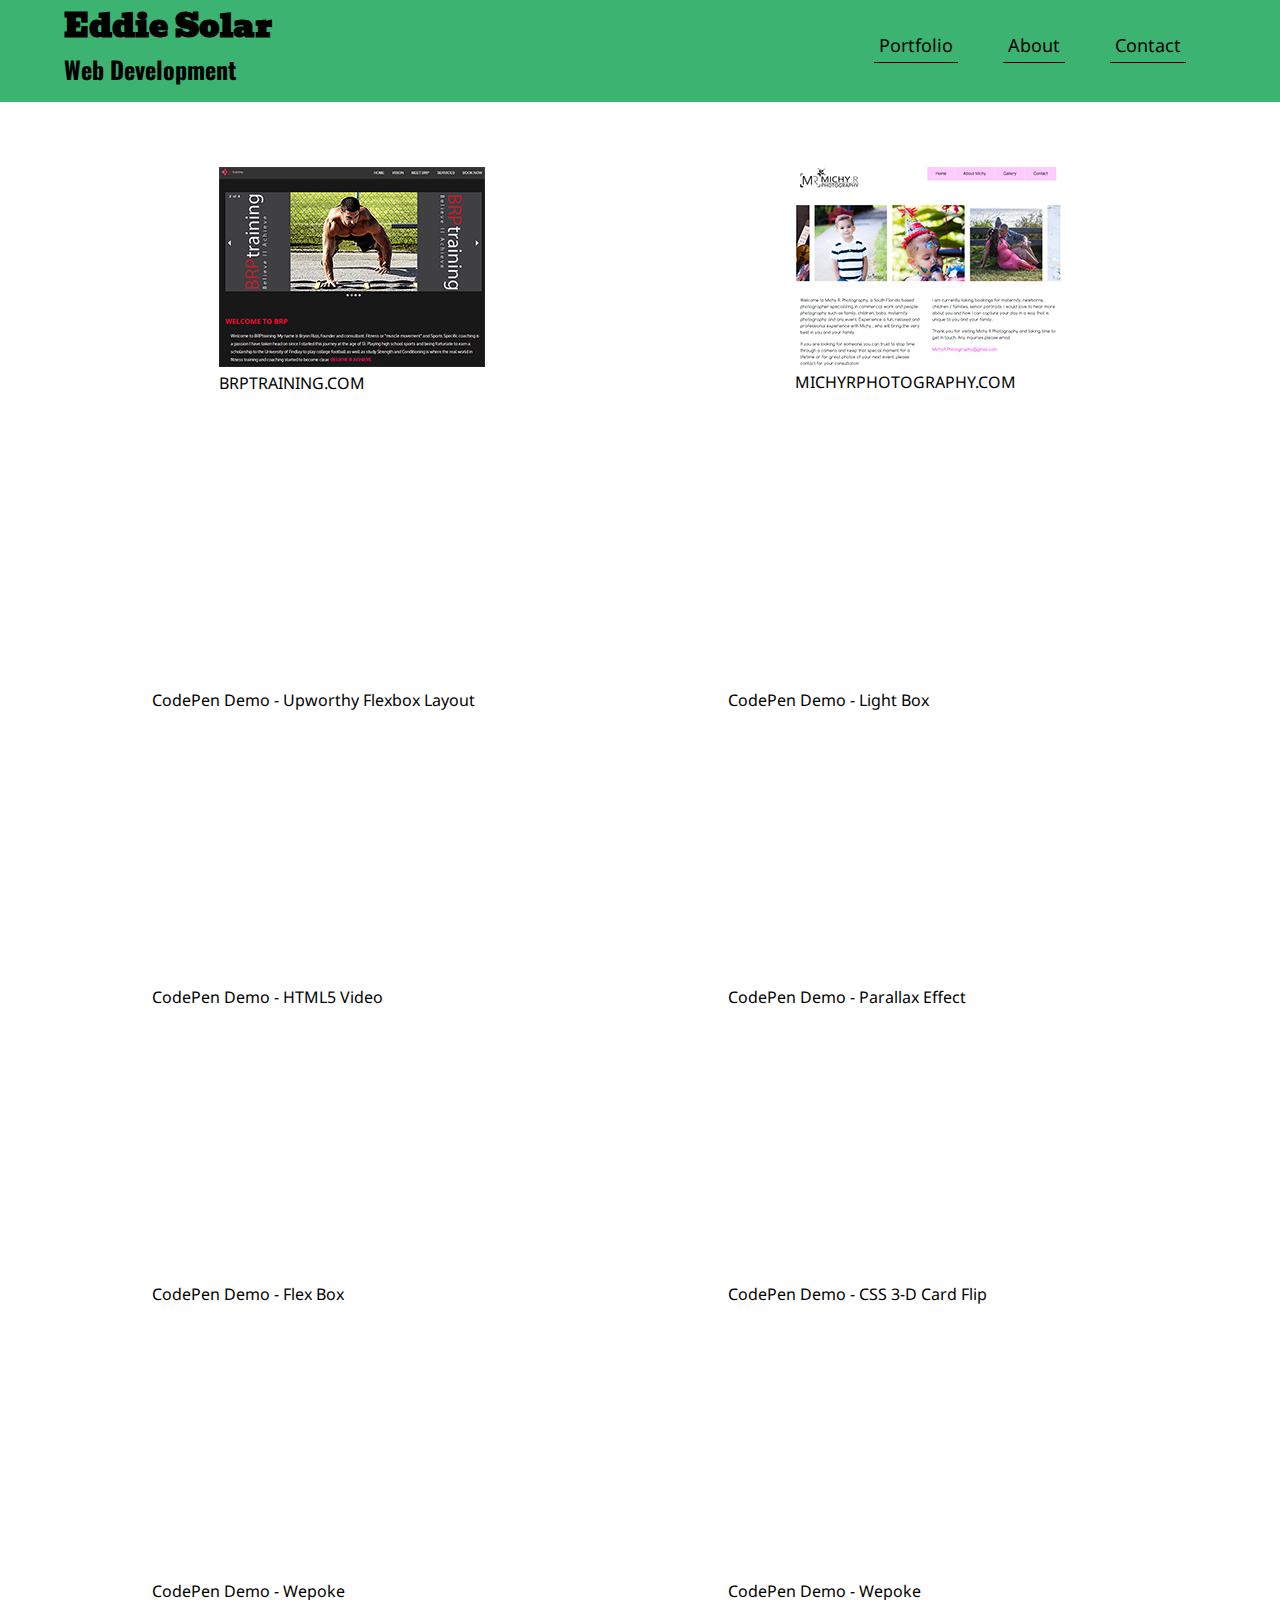
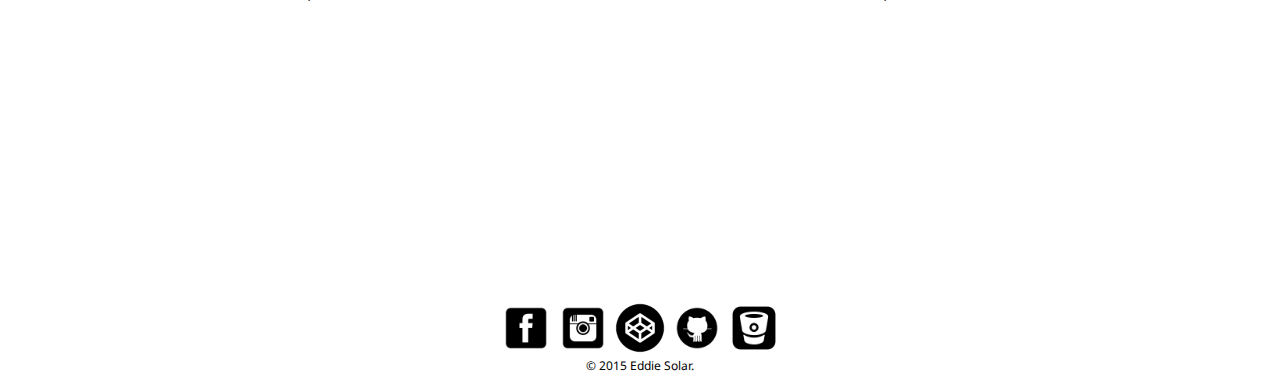
<file: index.html>
<!DOCTYPE html>
<html>
	<head>
		<title>EddieSolar | FrontEnd</title>
	    <meta charset='tf-8'>
	    <meta content='width=device-width, initial-scale=1.0' name='viewport'>
	    <link href='app/bower_components/normalize.css' rel='stylesheet' type='text/css'>
	    <link href='http://fonts.googleapis.com/css?family=Droid+Sans|Bevan|Oswald' rel='stylesheet' type='text/css'>
	    <link href='css/main.css' rel='stylesheet' type='text/css'>
	</head>
	<body>
		<header class="l-header">
			<a href="index.html" class="m-logo">
				<h1>Eddie Solar</h1>
				<h2>Web Development</h2>
			</a>
			<nav class="m-navi">
				<ul>
					<li>
						<a href="index.html">Portfolio</a>
					</li>
					<li>
						<a href="about.html">About</a>
					</li>
					<li>
						<a href="contact.html">Contact</a>
					</li>
				</ul>
			</nav>
		</header>
		<section class="l-gallery">
			<ul class="l-gallery-sites">
	          	<li class="m-site">
		            <img alt='BRP Training' src='images/brp.jpg'>
		            <p>
		              <a href='http://brptraining.com/'>BRPTRAINING.COM</a>
		            </p>
	          	</li>
	          	<li class="m-site">
		            <img alt='Michy R Photography' src='images/mrp.jpg'>
		            <p>
		              <a href='http://michyrphotography.com/'>MICHYRPHOTOGRAPHY.COM</a>
		            </p>
		        </li>
	        </ul>
		</section>

		<section class="l-gallery">
			<ul class="l-gallery-sites">
				<li class="m-site">
	          		<iframe src="http://s.codepen.io/eddie07/debug/QwPEGz?"width="400" height="200" style="border:none"></iframe>
		            <p><a href='http://codepen.io/eddie07/pen/QwPEGz'/>CodePen Demo - Upworthy Flexbox Layout</a></p>
	          	</li>

		        <li class="m-site">
	          		<iframe src="http://codepen.io/eddie07/debug/bgfIB/" width="400" height="200" style="border:none"></iframe>
		            <p><a href='http://codepen.io/eddie07/pen/bgfIB'/>CodePen Demo - Light Box</a></p>
	          	</li>

		        <li class="m-site">
	          		<iframe src="http://codepen.io/eddie07/debug/uIymd/" width="400" height="200" style="border:none"></iframe>
		            <p><a href='http://codepen.io/eddie07/pen/uIymd?'>CodePen Demo - HTML5 Video</a></p>
	          	</li>

	          	<li class="m-site">
	          		<iframe src="http://codepen.io/eddie07/debug/gbmoXJ/?"width="400" height="200" style="border:none"></iframe>
		            <p><a href='http://codepen.io/eddie07/pen/gbmoXJ'>CodePen Demo - Parallax Effect</a></p>
	          	</li>

	          	<li class="m-site">
	          		<iframe src="http://codepen.io/eddie07/debug/xlEtC/?" width="400" height="200" style="border:none"></iframe>
		            <p><a href='http://codepen.io/eddie07/pen/xlEtC'>CodePen Demo - Flex Box</a></p>
	          	</li>

	          	<li class="m-site">
	          		<iframe src="http://codepen.io/eddie07/debug/cvHiC/?" width="400" height="200" style="border:none"></iframe>
		            <p><a href='http://codepen.io/eddie07/pen/cvHiC'>CodePen Demo - CSS 3-D Card Flip</a></p>
	          	</li>

	          	<li class="m-site">
	          		<iframe src="http://s.codepen.io/eddie07/debug/rqdDB?" width="400" height="200" style="border:none"></iframe>
		            <p><a href='http://codepen.io/eddie07/pen/rqdDB'>CodePen Demo - Wepoke</a></p>
	          	</li>
				<li class="m-site">
	          		<iframe src="http://s.codepen.io/eddie07/debug/xbEGJg?" width="400" height="200" style="border:none"></iframe>
		            <p><a href='http://codepen.io/eddie07/pen/rqdDB'>CodePen Demo - Wepoke</a></p>
	          	</li>
	        </ul>
		</section>
		<footer>
			<section class="m-foot">
		     	<a href='https://www.facebook.com/eddie.solar.3'>
		        	<img alt='Facebook Logo' class='m-socialicon' src='images/fb.png'>
		      	</a>
		      	<a href='https://twitter.com/esolar07'>
		        	<img alt='Twitter Logo' class='m-socialicon' src='images/ig.png'>
		      	</a>
		      	<a href='http://codepen.io/eddie07/'>
		        	<img alt='CodePen Logo' class='m-socialicon' src='images/cp.png'>
		      	</a>
		      	<a href='https://github.com/esolar07'>
		        	<img alt='GitHub Logo' class='m-socialicon' src='images/gh.png'>
		      	</a>
		      	<a href='https://bitbucket.org/dashboard/overview'>
		        	<img alt='BitBucket Logo' class='m-socialicon' src='images/bb.png'>
		      	</a>
		      	<p>&copy; 2015 Eddie Solar.</p>
	      	</section>
	    </footer>
	</body>
</html>
</file>
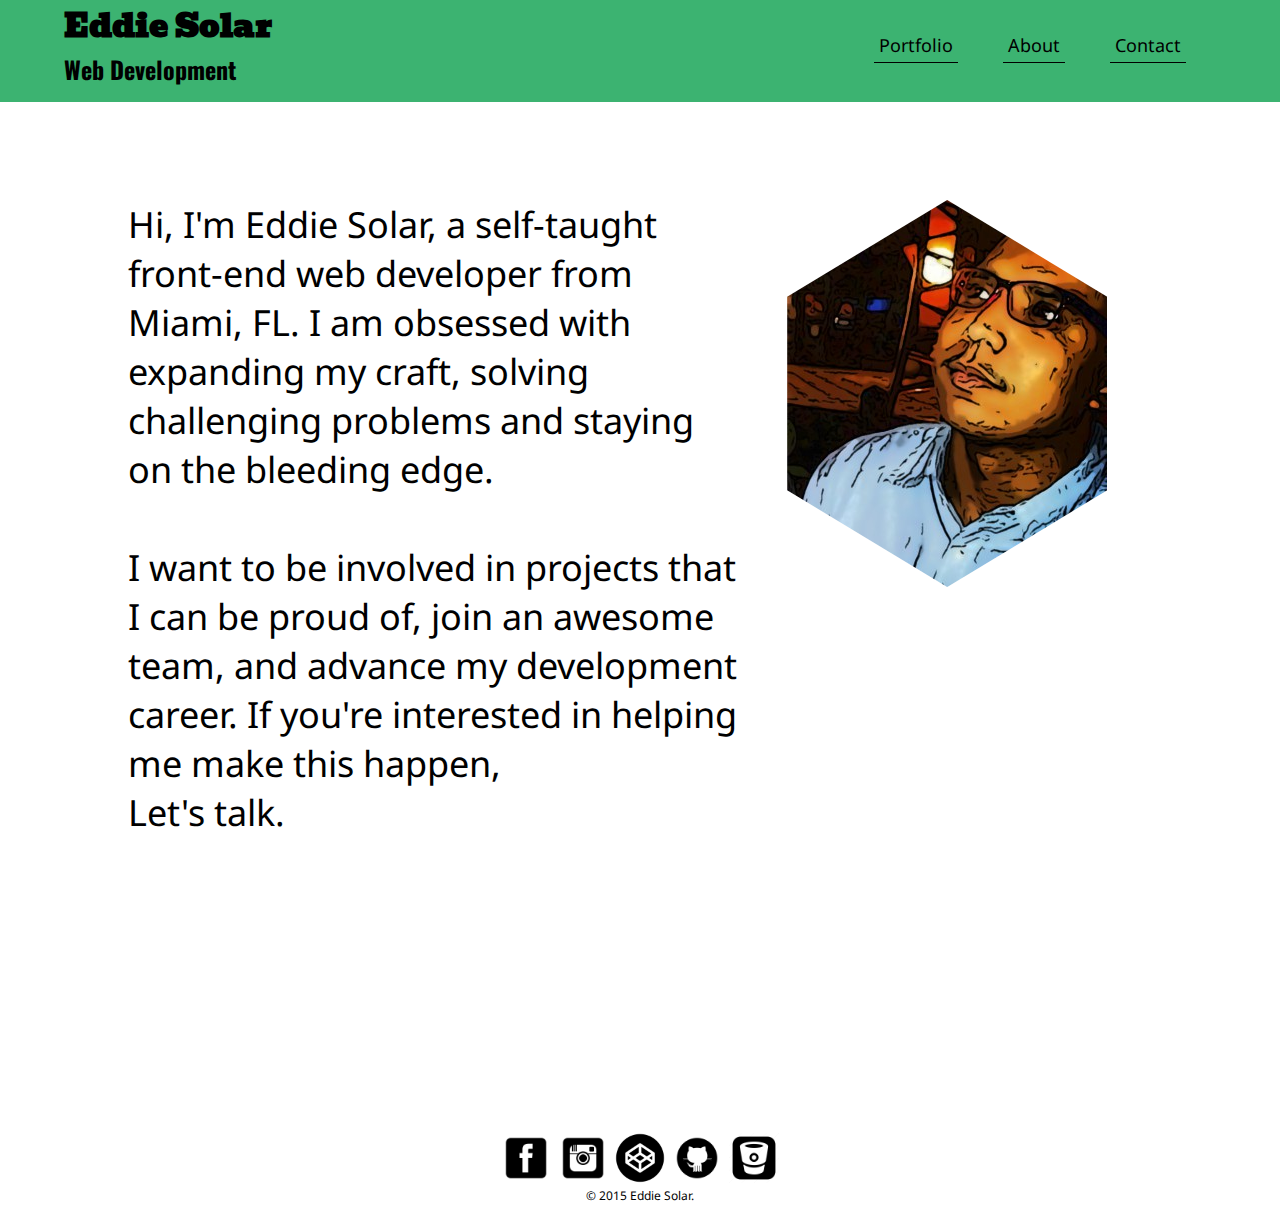
<file: about.html>
<!DOCTYPE html>
<html>
	<head>
		<title>EddieSolar | FrontEnd</title>
	    <meta charset='tf-8'>
	    <meta content='width=device-width, initial-scale=1.0' name='viewport'>
	    <link href='app/bower_components/normalize.css' rel='stylesheet' type='text/css'>
	    <link href='http://fonts.googleapis.com/css?family=Droid+Sans|Bevan|Oswald' rel='stylesheet' type='text/css'>
	    <link href='css/main.css' rel='stylesheet' type='text/css'>
	</head>
	<body>
		<header class="l-header">
			<a href="index.html" class="m-logo">
				<h1>Eddie Solar</h1>
				<h2>Web Development</h2>
			</a>
			<nav class="m-navi">
				<ul>
					<li>
						<a href="index.html">Portfolio</a>
					</li>
					<li>
						<a href="about.html">About</a>
					</li>
					<li>
						<a href="contact.html">Contact</a>
					</li>
				</ul>
			</nav>
		</header>
		<section class='l-about'>
		    <div class='m-aboutme'>
		      	<div class='aboutCont'>
		        	<p>Hi, I'm Eddie Solar, a self-taught front-end web developer from Miami, FL. I am obsessed with expanding my craft, solving challenging problems and staying on the bleeding edge. 
		        	<br><br>
		        	<p>I want to be involved in projects that I can be proud of, join an awesome team, and advance my development career. If you're interested in helping me make this happen,</p>
		        	<a href='mailto:esolar07@gmail.com'>Let's talk.</a>
		      	</div>
		      	<div class="aboutimage">
	      			<img src="images/profile_pic.jpeg">
	      		</div>
		    </div>
		</section>
		<footer>
			<section class="m-foot">
		     	<a href='https://www.facebook.com/eddie.solar.3'>
		        	<img alt='Facebook Logo' class='m-socialicon' src='images/fb.png'>
		      	</a>
		      	<a href='https://twitter.com/esolar07'>
		        	<img alt='Twitter Logo' class='m-socialicon' src='images/ig.png'>
		      	</a>
		      	<a href='http://codepen.io/eddie07/'>
		        	<img alt='CodePen Logo' class='m-socialicon' src='images/cp.png'>
		      	</a>
		      	<a href='https://github.com/esolar07'>
		        	<img alt='GitHub Logo' class='m-socialicon' src='images/gh.png'>
		      	</a>
		      	<a href='https://bitbucket.org/dashboard/overview'>
		        	<img alt='BitBucket Logo' class='m-socialicon' src='images/bb.png'>
		      	</a>
		      	<p>&copy; 2015 Eddie Solar.</p>
	      	</section>
	    </footer>
	</body>
</html>
</file>
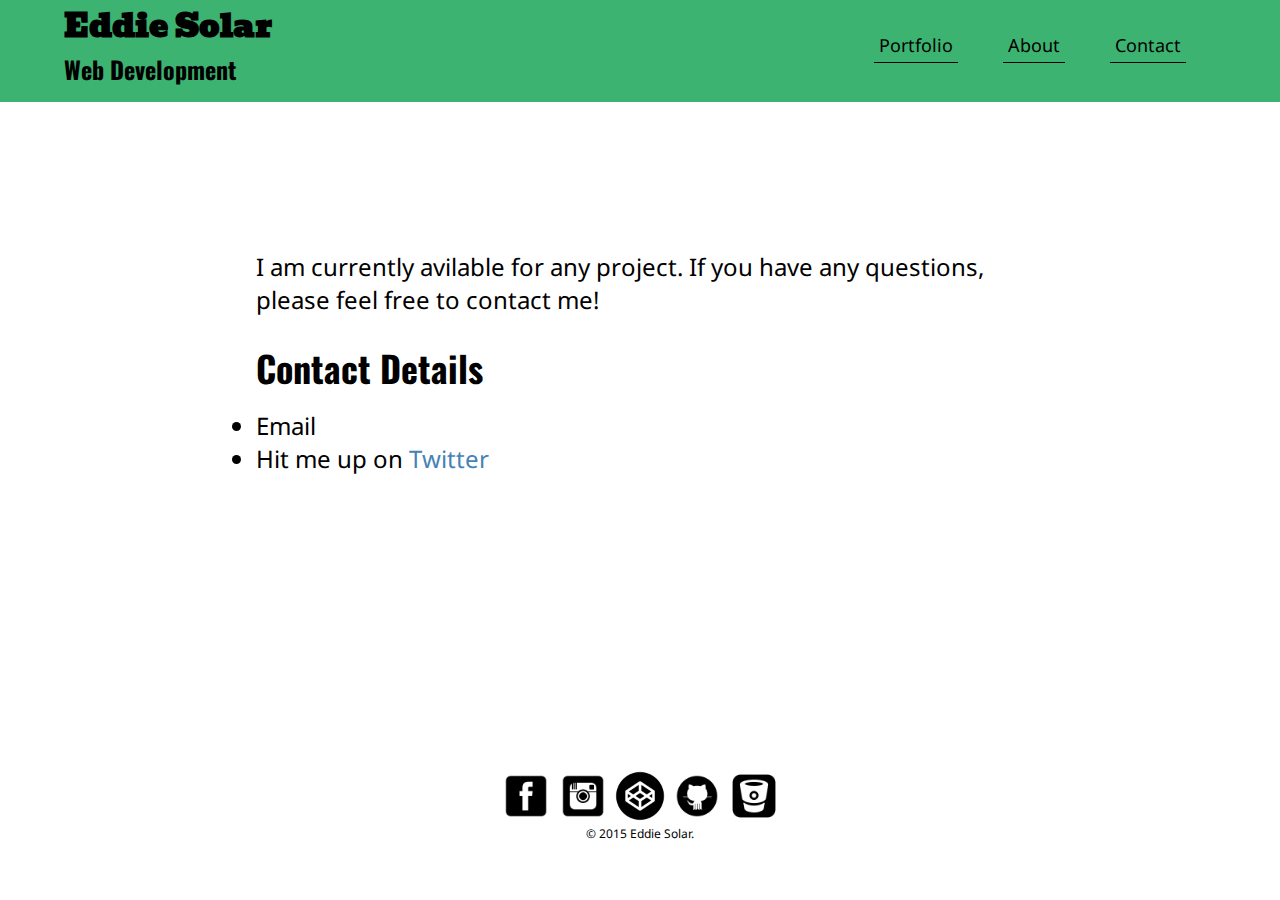
<file: contact.html>
<!DOCTYPE html>
<html>
	<head>
		<title>EddieSolar | FrontEnd</title>
	    <meta charset='tf-8'>
	    <meta content='width=device-width, initial-scale=1.0' name='viewport'>
	    <link href='app/bower_components/normalize.css' rel='stylesheet' type='text/css'>
	    <link href='http://fonts.googleapis.com/css?family=Droid+Sans|Bevan|Oswald' rel='stylesheet' type='text/css'>
	    <link href='css/main.css' rel='stylesheet' type='text/css'>
	</head>
	<body>
		<header class="l-header">
			<a href="index.html" class="m-logo">
				<h1>Eddie Solar</h1>
				<h2>Web Development</h2>
			</a>
			<nav class="m-navi">
				<ul>
					<li>
						<a href="index.html">Portfolio</a>
					</li>
					<li>
						<a href="about.html">About</a>
					</li>
					<li>
						<a href="contact.html">Contact</a>
					</li>
				</ul>
			</nav>
		</header>

		<section class='l-contact'>
	      	<div class='contactMessage'>
	        	<p>I am currently avilable for any project. If you have any questions, please feel free to contact me!</p>
	      	</div>
	      	<div class='m-contactDetails'>
	        	<h2>Contact Details</h2>
	        	<ul class='contact-info'></ul>
	        	<li class='email'>
	          		<a href='mailto:esolar07@gmail.com'>Email</a>
	        	</li>
	        	<li class='twitter'>
	          		Hit me up on
	          		<a class="m-twit" href='http://twitter.com/intent/tweet?screen_name=esolar07'>Twitter</a>
	        	</li>
	      	</div>
	    </section>
		<footer>
			<section class="m-foot">
		     	<a href='https://www.facebook.com/eddie.solar.3'>
		        	<img alt='Facebook Logo' class='m-socialicon' src='images/fb.png'>
		      	</a>
		      	<a href='https://twitter.com/esolar07'>
		        	<img alt='Twitter Logo' class='m-socialicon' src='images/ig.png'>
		      	</a>
		      	<a href='http://codepen.io/eddie07/'>
		        	<img alt='CodePen Logo' class='m-socialicon' src='images/cp.png'>
		      	</a>
		      	<a href='https://github.com/esolar07'>
		        	<img alt='GitHub Logo' class='m-socialicon' src='images/gh.png'>
		      	</a>
		      	<a href='https://bitbucket.org/dashboard/overview'>
		        	<img alt='BitBucket Logo' class='m-socialicon' src='images/bb.png'>
		      	</a>
		      	<p>&copy; 2015 Eddie Solar.</p>
	      	</section>
	    </footer>
	</body>
</html>
</file>
<file: css/main.css>
html {
  box-sizing: border-box;
  width: 100%; }

*, *:before, *:after {
  box-sizing: inherit;
  margin: 0;
  padding: 0; }

body {
  width: 100%;
  height: auto;
  min-height: 100% !important;
  font-family: 'Droid Sans', sans-serif; }

img {
  max-width: 100%; }

iframe {
  overflow: hidden; }
  @media screen and (max-width: 715px) {
    iframe {
      width: 100%; } }

header {
  width: 100%;
  float: left; }

a {
  color: black; }
  a:link {
    text-decoration: none; }
  a:visited {
    text-decoration: none; }
  a:hover {
    text-decoration: none; }
  a:active {
    text-decoration: none; }

h1 {
  font-family: 'Bevan', cursive; }

h2 {
  font-family: 'Oswald', sans-serif;
  padding-bottom: 15px; }

ul {
  list-style: none; }

footer {
  width: 100%;
  margin-top: 20%;
  padding: 10px; }

.l-header {
  background: #3CB371;
  padding-top: 5%;
  margin-bottom: 30px; }
  @media screen and (min-width: 715px) {
    .l-header {
      padding-top: 0; } }

.l-gallery {
  width: 90%;
  margin: 0 auto;
  padding-top: 20px; }
  .l-gallery-sites {
    width: 100%;
    margin: 0 auto;
    display: -ms-flex;
    display: flex;
    -ms-flex-direction: column;
    flex-direction: column;
    -ms-justify-content: center;
    justify-content: center; }
    @media screen and (min-width: 620px) {
      .l-gallery-sites {
        -ms-direction: row;
        flex-direction: row;
        -ms-flex-wrap: wrap;
        flex-wrap: wrap; } }

.l-contact, .l-about {
  width: 60%;
  margin: 0 auto;
  padding: 200px 0 30px;
  font-size: 1.5em; }

@media screen and (min-width: 715px) {
  .l-about {
    width: 80%;
    font-size: 1.5em; } }

.m-logo {
  text-align: center; }
  @media screen and (min-width: 715px) {
    .m-logo {
      float: left;
      margin-left: 5%;
      text-align: left;
      width: 45%; } }

.m-navi {
  text-align: center;
  width: 100%;
  background: #90EE90; }
  @media screen and (min-width: 715px) {
    .m-navi {
      background: none;
      float: right;
      font-size: 1.125em;
      margin-right: 5%;
      text-align: right;
      width: 45%; } }
  .m-navi ul {
    margin: 0 10px;
    padding: 0; }
    .m-navi ul li {
      display: inline-block;
      margin: 20px; }
      .m-navi ul li a {
        border-bottom: 1px solid;
        padding: 5px; }
        .m-navi ul li a:hover {
          color: white;
          border-radius: 3px;
          background: rgba(255, 255, 255, 0.3);
          transition: background 1.5s; }
      @media screen and (min-width: 715px) {
        .m-navi ul li {
          vertical-align: middle;
          line-height: 50px; } }

.m-site {
  margin: 35px auto;
  perspective: 250px; }
  .m-site img {
    transition: 100ms;
    transform: translateZ(0px); }
    .m-site img:hover {
      box-shadow: 0px 0px 10px rgba(0, 0, 0, 0.8);
      transform: translateZ(35px) rotate(3deg);
      z-index: 1; }

.contactMessage {
  margin-top: 50px; }

.m-contactDetails {
  margin-top: 25px; }

.m-aboutme {
  width: 100%;
  font-size: 1.5em;
  display: flex;
  flex-direction: column; }
  @media screen and (min-width: 715px) {
    .m-aboutme {
      flex-direction: row; } }

.aboutCont {
  width: 100%;
  margin-top: 50px; }
  @media screen and (min-width: 715px) {
    .aboutCont {
      width: 60%;
      margin-top: 0; } }

.aboutimage {
  max-width: 100%;
  margin: 0 auto; }
  .aboutimage img {
    -webkit-clip-path: polygon(50% 0%, 100% 25%, 100% 75%, 50% 100%, 0% 75%, 0% 25%);
    -moz-clip-path: polygon(50% 0%, 100% 25%, 100% 75%, 50% 100%, 0% 75%, 0% 25%);
    clip-path: polygon(50% 0%, 100% 25%, 100% 75%, 50% 100%, 0% 75%, 0% 25%); }
  @media screen and (max-width: 715px) {
    .aboutimage {
      display: none; } }

.m-twit {
  color: #4682B4; }

.m-socialicon {
  width: 50px;
  height: 50px;
  margin: 0 2px; }

.m-foot {
  width: 50%;
  margin: 0 auto;
  text-align: center;
  font-size: 0.75em; }

/*# sourceMappingURL=main.css.map */
</file>
